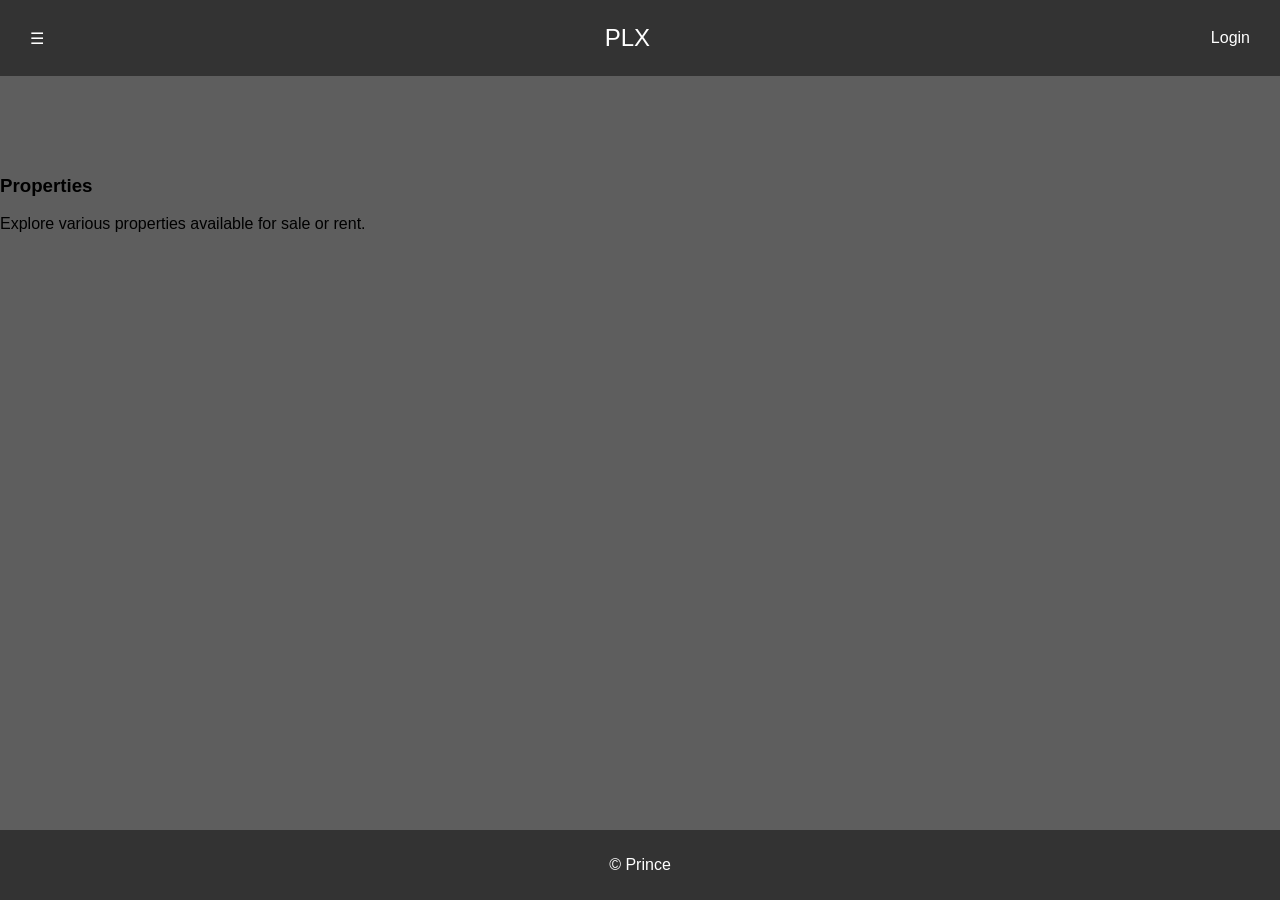
<file: index.html>
<!DOCTYPE html>
<html lang="en">
<head>
    <!-- Gainsight PX Tag -->
    <script type="text/javascript">
        (function(n,t,a,e,co){var i="aptrinsic";n[i]=n[i]||function(){
            (n[i].q=n[i].q||[]).push(arguments)},n[i].p=e;n[i].c=co;
          var r=t.createElement("script");r.async=!0;r.src=a+"?a="+e;
          var c=t.getElementsByTagName("script")[0];c.parentNode.insertBefore(r,c)
        })(window,document,"https://web-sdk.aptrinsic.com/api/aptrinsic.js","AP-L8XOJHBUDE8T-2");
    </script>
    <!-- Gainsight PX Tag -->
    <meta charset="UTF-8">
    <meta name="viewport" content="width=device-width, initial-scale=1.0">
    <title>PLX</title>
    <link rel="stylesheet" href="style.css">
    <style>
        .slideshow-container {
            max-width: 1000px;
            position: relative;
            margin: auto;
            padding: 40px 0;
        }
        .mySlides {
            display: none;
        }
        img {
            vertical-align: middle;
            width: 100%;
            height: auto;
            border: 5px solid #171616;
            box-shadow: 0 4px 10px rgba(0, 0, 0, 0.1);
        }
        /* Style Definitions */
        /* ... other CSS definitions ... */
    </style>
</head>
<body>
    <nav>
        <div class="menu-icon" id="menu-icon">&#9776;</div>
        <ul id="menu">
            <li><a href="index.html">Home</a></li>
            <li><a href="about.html">About</a></li>
            <li><a href="contact.html">Contact</a></li>
        </ul>
        <div><p style="color: white;font-size: 1.5rem;">PLX</p></div>
        <div class="auth-container">
            <div class="login-btn" id="login-btn">Login</div>
            <span id="user-display" class="hidden"></span>
            <div class="signout-btn hidden" id="signout-btn">Sign Out</div>
        </div>
    </nav>
    <center>
        <div class="slideshow-container">
            <!-- Slideshow Items (images) -->
        </div>
        <div class="slideshow-dots">
            <span class="dot"></span> 
            <span class="dot"></span> 
            <span class="dot"></span> 
            <span class="dot"></span> 
            <span class="dot"></span> 
        </div>
    </center>
    <div class="cards-container">
        <div class="card">
            <h3 class="card-title">Properties</h3>
            <p>Explore various properties available for sale or rent.</p>
        </div>
        <!-- Other Cards -->
    </div>
    <br><br>
    <footer>
        <p>&copy; Prince</p>
    </footer>
    <script src="script.js"></script>
    <script>
        // Check if user is logged in and display name
        document.addEventListener('DOMContentLoaded', function () {
            const userDisplay = document.getElementById('user-display');
            const loginButton = document.getElementById('login-btn');
            const signOutButton = document.getElementById('signout-btn');
            const storedUserName = window.localStorage.getItem('currentUserName');
            const storedUserId = window.localStorage.getItem('currentUserId');
            const storedEmail = window.localStorage.getItem('currentUserEmail');
            
            if (storedUserName && userDisplay && signOutButton) {
                // Display logged in user's name
                loginButton.classList.add('hidden');
                userDisplay.textContent = storedUserName;
                userDisplay.classList.remove('hidden');
                signOutButton.classList.remove('hidden');

                // Identify user for Gainsight PX
                if (typeof aptrinsic === 'function') {
                    aptrinsic("identify",
                    {
                        "id": storedUserId,
                        "email": storedEmail,
                        "firstName": storedUserName.split(' ')[0],
                        "lastName": storedUserName.split(' ')[1] || '',
                        "signUpDate": Date.now(), // Current Unix time in ms
                        "plan": "gold",
                        "price": 95.5,
                        "userHash": "" // Optional transient for HMAC identification
                    },
                    {
                        "id": storedUserId,
                        "name": storedUserName
                    });
                } else {
                    console.error('Aptrinsic SDK not loaded.');
                }

                // Sign-out functionality
                signOutButton.addEventListener('click', function () {
                    window.localStorage.removeItem('currentUserName');
                    window.localStorage.removeItem('currentUserId');
                    window.localStorage.removeItem('currentUserEmail');
                    alert('You have been signed out.');
                    userDisplay.classList.add('hidden');
                    signOutButton.classList.add('hidden');
                    loginButton.classList.remove('hidden');
                });
            }

            // Redirect to login page on Login button click
            if (loginButton) {
                loginButton.addEventListener('click', function () {
                    window.location.href = 'login.html';
                });
            }
        });
    </script>
</body>
</html>
</file>
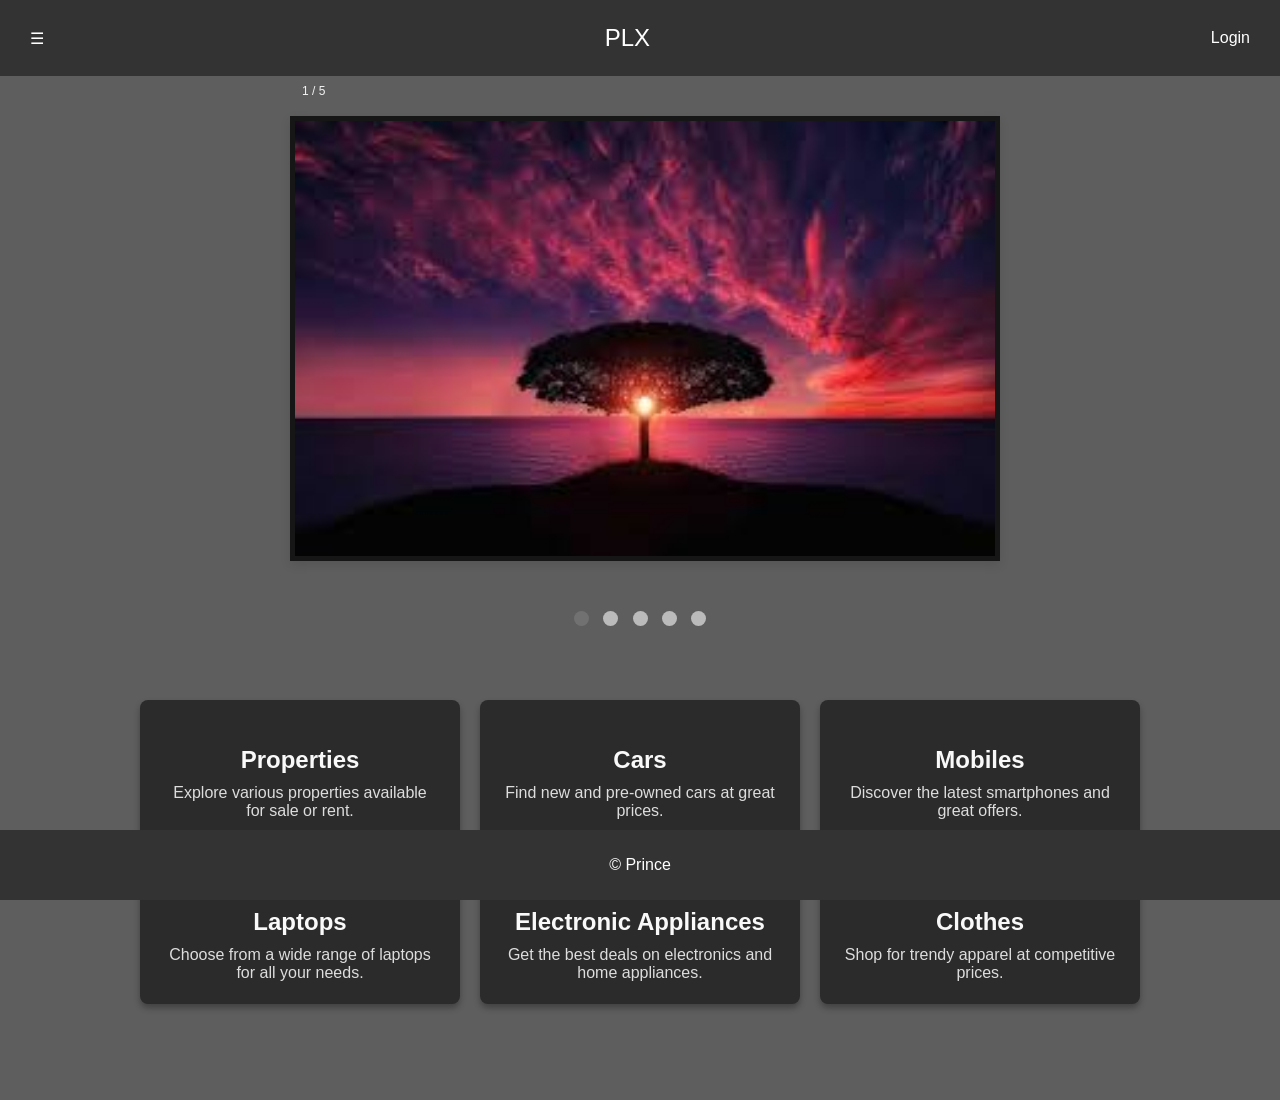
<file: Index.html>
<!DOCTYPE html>
<html lang="en">
<head>
    <!-- Gainsight PX Tag -->
    <script type="text/javascript">
        (function(n,t,a,e,co){var i="aptrinsic";n[i]=n[i]||function(){
            (n[i].q=n[i].q||[]).push(arguments)},n[i].p=e;n[i].c=co;
          var r=t.createElement("script");r.async=!0,r.src=a+"?a="+e;
          var c=t.getElementsByTagName("script")[0];c.parentNode.insertBefore(r,c)
        })(window,document,"https://web-sdk.aptrinsic.com/api/aptrinsic.js","AP-L8XOJHBUDE8T-2");
    </script>
    <!-- Gainsight PX Tag -->
    <meta charset="UTF-8">
    <meta name="viewport" content="width=device-width, initial-scale=1.0">
    <title>PLX</title>
    <link rel="stylesheet" href="style.css">
    <style>
        .slideshow-container {
            max-width: 1000px;
            position: relative;
            margin: auto;
            padding: 40px 0;
        }
        .mySlides {
            display: none;
        }
        img {
            vertical-align: middle;
            width: 100%;
            height: auto;
            border: 5px solid #171616;
            box-shadow: 0 4px 10px rgba(0, 0, 0, 0.1);
        }
        .numbertext {
            color: #f2f2f2;
            font-size: 12px;
            padding: 8px 12px;
            position: absolute;
            top: 0;
        }
        .dot {
            height: 15px;
            width: 15px;
            margin: 0 5px;
            background-color: #bbb;
            border-radius: 50%;
            display: inline-block;
            transition: background-color 0.6s ease;
        }
        .active {
            background-color: #717171;
        }
        .dot:hover {
            cursor: pointer;
            background-color: #555;
        }
        .fade {
            animation: fade 1.5s;
            width: 70%;
            height: 70%;
        }
        @keyframes fade {
            from {opacity: .4} 
            to {opacity: 1}
        }
        .slideshow-dots {
            text-align: center;
            padding: 10px 0;
        }
        body, h1, h2, h3, p, a, button {
            font-family: 'Poppins', sans-serif;
        }
        .cards-container {
            display: grid;
            grid-template-columns: repeat(3, 1fr);
            max-width: 1000px;
            margin: 40px auto;
            padding: 20px;
            gap: 20px;
        }
        .card {
            background: #2b2b2b;
            padding: 20px;
            border-radius: 8px;
            text-align: center;
            border: 2px solid transparent;
            transition: border-color 0.3s ease, box-shadow 0.3s ease;
            box-shadow: 0 4px 6px rgba(0, 0, 0, 0.3);
            position: relative;
            overflow: hidden;
        }
        .card::before {
            content: '';
            position: absolute;
            top: 0;
            left: 0;
            right: 0;
            bottom: 0;
            border-radius: 8px;
            background-image: linear-gradient(45deg, #1f4037, #99f2c8);
            z-index: -1;
            transition: transform 0.5s ease, opacity 0.5s ease;
            opacity: 0;
            transform: scale(1.1);
        }
        .card:hover::before {
            opacity: 1;
            transform: scale(1);
            transition-delay: 0.1s;
        }
        .card-title {
            font-size: 1.5em;
            margin-bottom: 10px;
            color: #f9f9f9;
        }
        .card p {
            margin: 0;
            color: #ddd;
        }
        @media screen and (max-width: 768px) {
            .cards-container {
                grid-template-columns: repeat(auto-fit, minmax(200px, 1fr));
            }
        }
    </style>
</head>
<body>
    <nav>
        <div class="menu-icon" id="menu-icon">&#9776;</div>
        <ul id="menu">
            <li><a href="index.html">Home</a></li>
            <li><a href="about.html">About</a></li>
            <li><a href="contact.html">Contact</a></li>
        </ul>
        <div><p style="color: white;font-size: 1.5rem;">PLX</p></div>
        <div class="auth-container">
            <div class="login-btn" id="login-btn">Login</div>
            <span id="user-display" class="hidden"></span>
            <div class="signout-btn hidden" id="signout-btn">Sign Out</div>
        </div>
    </nav>
    <center>
        <div class="slideshow-container">
            <div class="mySlides fade">
                <div class="numbertext">1 / 5</div>
                <img src="img1.jpeg">
            </div>
            <div class="mySlides fade">
                <div class="numbertext">2 / 5</div>
                <img src="img2.avif">
            </div>
            <div class="mySlides fade">
                <div class="numbertext">3 / 5</div>
                <img src="img3.jpeg">
            </div>
            <div class="mySlides fade">
                <div class="numbertext">4 / 5</div>
                <img src="img4.jpg">
            </div>
            <div class="mySlides fade">
                <div class="numbertext">5 / 5</div>
                <img src="img5.jpeg">
            </div>
        </div>
        <div class="slideshow-dots">
            <span class="dot"></span> 
            <span class="dot"></span> 
            <span class="dot"></span> 
            <span class="dot"></span> 
            <span class="dot"></span> 
        </div>
    </center>
    <div class="cards-container">
        <div class="card">
            <h3 class="card-title">Properties</h3>
            <p>Explore various properties available for sale or rent.</p>
        </div>
        <div class="card">
            <h3 class="card-title">Cars</h3>
            <p>Find new and pre-owned cars at great prices.</p>
        </div>
        <div class="card">
            <h3 class="card-title">Mobiles</h3>
            <p>Discover the latest smartphones and great offers.</p>
        </div>
        <div class="card">
            <h3 class="card-title">Laptops</h3>
            <p>Choose from a wide range of laptops for all your needs.</p>
        </div>
        <div class="card">
            <h3 class="card-title">Electronic Appliances</h3>
            <p>Get the best deals on electronics and home appliances.</p>
        </div>
        <div class="card">
            <h3 class="card-title">Clothes</h3>
            <p>Shop for trendy apparel at competitive prices.</p>
        </div>
    </div>
    <br><br>
    <footer>
        <p>&copy; Prince</p>
    </footer>
    <script src="script.js"></script>
    <script>
        // Slideshow functionality
        let slideIndex = 0;
        showSlides();
        function showSlides() {
            const slides = document.getElementsByClassName('mySlides');
            const dots = document.getElementsByClassName('dot');
            for (let i = 0; i < slides.length; i++) {
                slides[i].style.display = 'none';  
            }
            slideIndex++;
            if (slideIndex > slides.length) {slideIndex = 1}    
            for (let i = 0; i < dots.length; i++) {
                dots[i].className = dots[i].className.replace(' active', '');
            }
            slides[slideIndex-1].style.display = 'block';  
            dots[slideIndex-1].className += ' active';
            setTimeout(showSlides, 3000); // Change image every 3 seconds
        }
    </script>
</body>
</html>
</file>
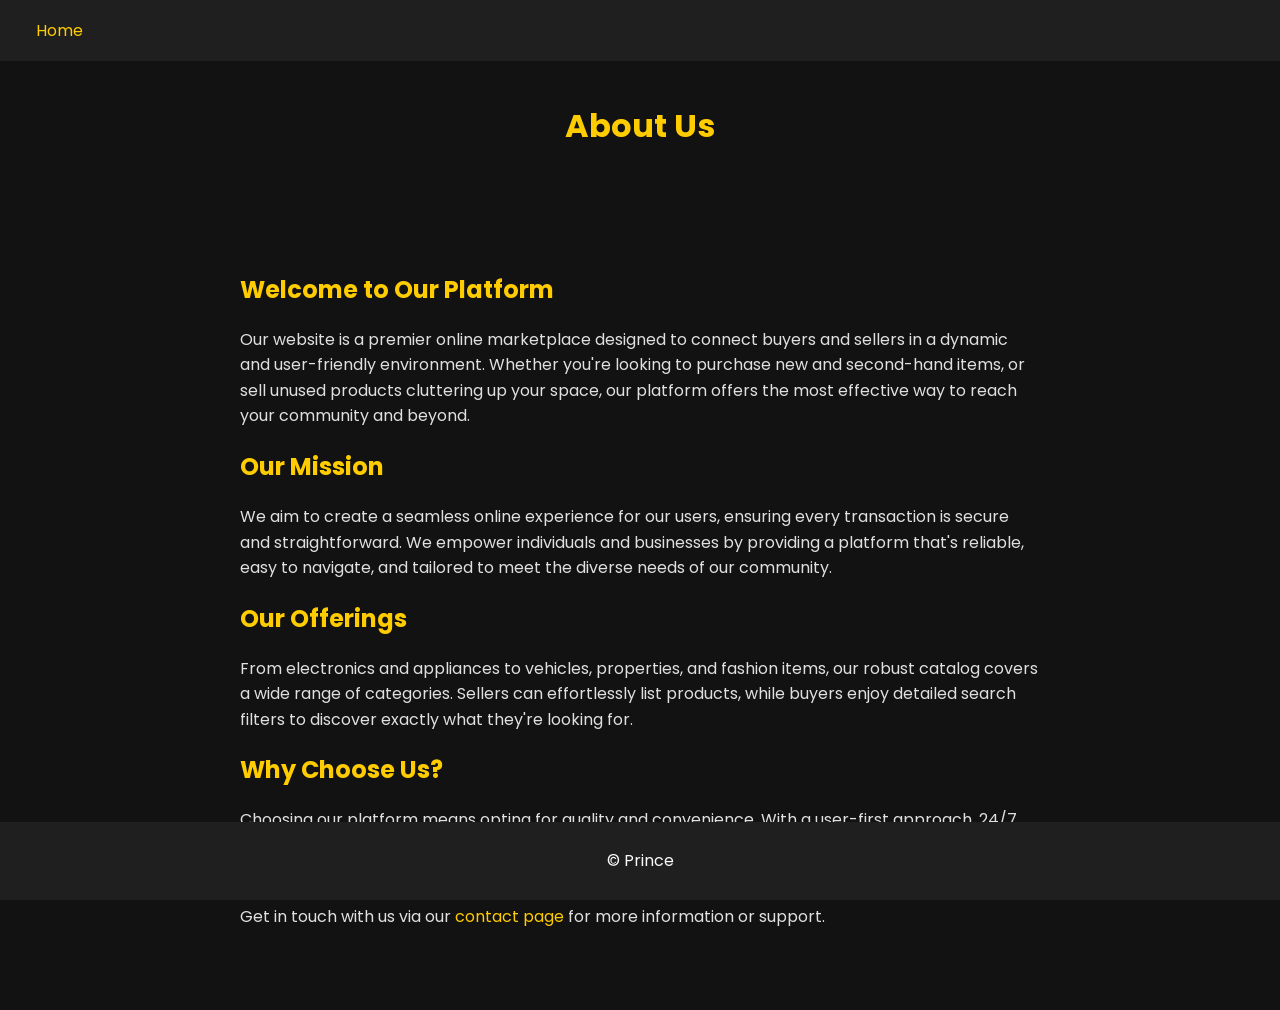
<file: about.html>
<!DOCTYPE html>
<html lang="en">
<head>
    <!-- Gainsight PX Tag-->
  <script type="text/javascript">
    (function(n,t,a,e,co){var i="aptrinsic";n[i]=n[i]||function(){
        (n[i].q=n[i].q||[]).push(arguments)},n[i].p=e;n[i].c=co;
      var r=t.createElement("script");r.async=!0,r.src=a+"?a="+e;
      var c=t.getElementsByTagName("script")[0];c.parentNode.insertBefore(r,c)
    })(window,document,"https://web-sdk.aptrinsic.com/api/aptrinsic.js","AP-L8XOJHBUDE8T-2");
  </script>
  <!-- Gainsight PX Tag-->
    <meta charset="UTF-8">
    <meta name="viewport" content="width=device-width, initial-scale=1.0">
    <title>About Us - Responsive Platform</title>
    <link href="https://fonts.googleapis.com/css2?family=Poppins:wght@400;600&display=swap" rel="stylesheet">
    <style>
        body {
            font-family: 'Poppins', sans-serif;
            background-color: #121212;
            color: #e0e0e0;
            margin: 0;
            padding: 0;
        }

        nav {
            background-color: #1F1F1F;
            padding: 10px 20px;
            display: flex;
            justify-content: flex-start;
            align-items: center;
        }

        nav a {
            color: #ffcc00;
            text-decoration: none;
            margin-right: 15px;
            padding: 8px 16px;
            border-radius: 5px;
        }

        nav a:hover {
            background-color: #333;
            transition: background-color 0.3s ease;
        }
        
        header {
            padding: 20px;
            text-align: center;
            color: #f9f9f9;
        }
        
        main {
            max-width: 800px;
            margin: 40px auto;
            padding: 20px;
        }

        section {
            margin-bottom: 20px;
        }

        h1, h2 {
            color: #ffcc00;
        }

        p {
            line-height: 1.6;
        }

        footer {
            background-color: #1F1F1F;
            color: #f9f9f9;
            text-align: center;
            padding: 10px 0;
            position: fixed;
            width: 100%;
            bottom: 0;
        }

        a {
            color: #ffcc00;
            text-decoration: none;
        }

        a:hover {
            text-decoration: underline;
        }
    </style>
</head>
<body>
    <nav>
        <a href="index.html">Home</a>
    </nav>

    <header>
        <h1>About Us</h1>
    </header>

    <main>
        <section>
            <h2>Welcome to Our Platform</h2>
            <p>Our website is a premier online marketplace designed to connect buyers and sellers in a dynamic and user-friendly environment. Whether you're looking to purchase new and second-hand items, or sell unused products cluttering up your space, our platform offers the most effective way to reach your community and beyond.</p>
        </section>

        <section>
            <h2>Our Mission</h2>
            <p>We aim to create a seamless online experience for our users, ensuring every transaction is secure and straightforward. We empower individuals and businesses by providing a platform that's reliable, easy to navigate, and tailored to meet the diverse needs of our community.</p>
        </section>

        <section>
            <h2>Our Offerings</h2>
            <p>From electronics and appliances to vehicles, properties, and fashion items, our robust catalog covers a wide range of categories. Sellers can effortlessly list products, while buyers enjoy detailed search filters to discover exactly what they're looking for.</p>
        </section>

        <section>
            <h2>Why Choose Us?</h2>
            <p>Choosing our platform means opting for quality and convenience. With a user-first approach, 24/7 support, and an ever-expanding marketplace, we are your one-stop shop for buying and selling online. Join us today to experience online commerce redefined.</p>
        </section>

        <section>
            <p>Get in touch with us via our <a href="#contact">contact page</a> for more information or support.</p>
        </section>
    </main>

    <footer>
        <p>&copy; Prince</p>
    </footer>
</body>
</html>
</file>
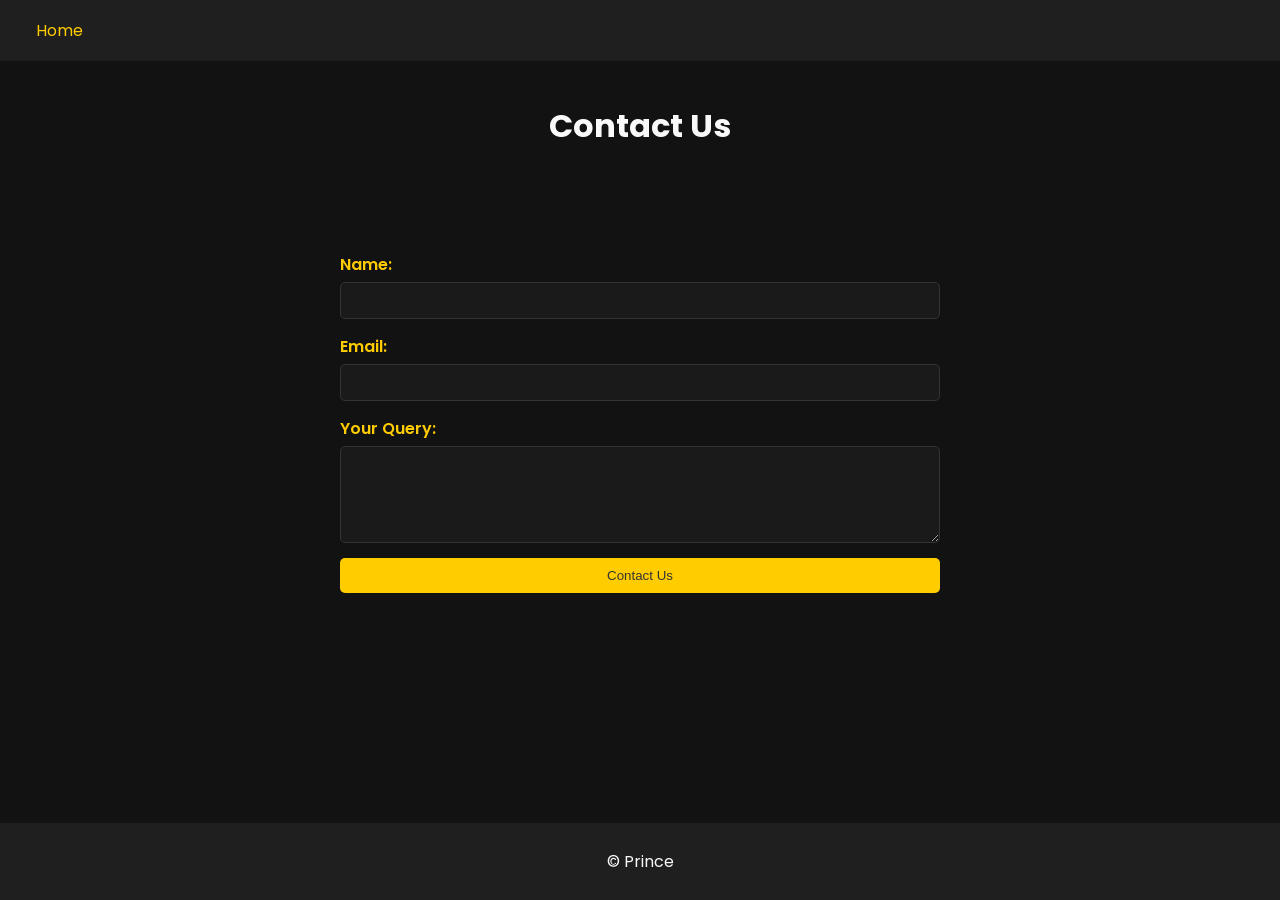
<file: contact.html>
<!DOCTYPE html>
<html lang="en">
<head>
    <!-- Gainsight PX Tag-->
  <script type="text/javascript">
    (function(n,t,a,e,co){var i="aptrinsic";n[i]=n[i]||function(){
        (n[i].q=n[i].q||[]).push(arguments)},n[i].p=e;n[i].c=co;
      var r=t.createElement("script");r.async=!0,r.src=a+"?a="+e;
      var c=t.getElementsByTagName("script")[0];c.parentNode.insertBefore(r,c)
    })(window,document,"https://web-sdk.aptrinsic.com/api/aptrinsic.js","AP-L8XOJHBUDE8T-2");
  </script>
  <!-- Gainsight PX Tag-->
    <meta charset="UTF-8">
    <meta name="viewport" content="width=device-width, initial-scale=1.0">
    <title>Contact Us - Responsive Platform</title>
    <link href="https://fonts.googleapis.com/css2?family=Poppins:wght@400;600&display=swap" rel="stylesheet">
    <style>
        body {
            font-family: 'Poppins', sans-serif;
            background-color: #121212;
            color: #e0e0e0;
            margin: 0;
            padding: 0;
        }

        nav {
            background-color: #1F1F1F;
            padding: 10px 20px;
            display: flex;
            justify-content: flex-start;
            align-items: center;
        }

        nav a {
            color: #ffcc00;
            text-decoration: none;
            margin-right: 15px;
            padding: 8px 16px;
            border-radius: 5px;
        }

        nav a:hover {
            background-color: #333;
            transition: background-color 0.3s ease;
        }
        
        header {
            padding: 20px;
            text-align: center;
            color: #f9f9f9;
        }

        main {
            max-width: 600px;
            margin: 40px auto;
            padding: 20px;
        }

        form {
            display: flex;
            flex-direction: column;
        }

        label {
            margin-bottom: 5px;
            font-weight: 600;
            color: #ffcc00;
        }

        input, textarea {
            margin-bottom: 15px;
            padding: 10px;
            border: 1px solid #333;
            border-radius: 5px;
            background-color: #1a1a1a;
            color: #e0e0e0;
        }

        button {
            padding: 10px 15px;
            background-color: #ffcc00;
            color: #333;
            border: none;
            border-radius: 5px;
            cursor: pointer;
            transition: background-color 0.3s ease;
        }

        button:hover {
            background-color: #e6b800;
        }

        footer {
            background-color: #1F1F1F;
            color: #f9f9f9;
            text-align: center;
            padding: 10px 0;
            position: fixed;
            width: 100%;
            bottom: 0;
        }
    </style>
</head>
<body>
    <nav>
        <a href="index.html">Home</a>
    </nav>

    <header>
        <h1>Contact Us</h1>
    </header>

    <main>
        <form id="contact-form">
            <label for="name">Name:</label>
            <input type="text" id="name" name="name" required>

            <label for="email">Email:</label>
            <input type="email" id="email" name="email" required>

            <label for="query">Your Query:</label>
            <textarea id="query" name="query" rows="5" required></textarea>

            <button type="button" onclick="submitForm()">Contact Us</button>
        </form>
    </main>

    <footer>
        <p>&copy; Prince</p>
    </footer>

    <script>
        function submitForm() {
            alert('Thank you for contacting us!');
            window.location.href = 'index.html';
        }
    </script>
</body>
</html>
</file>
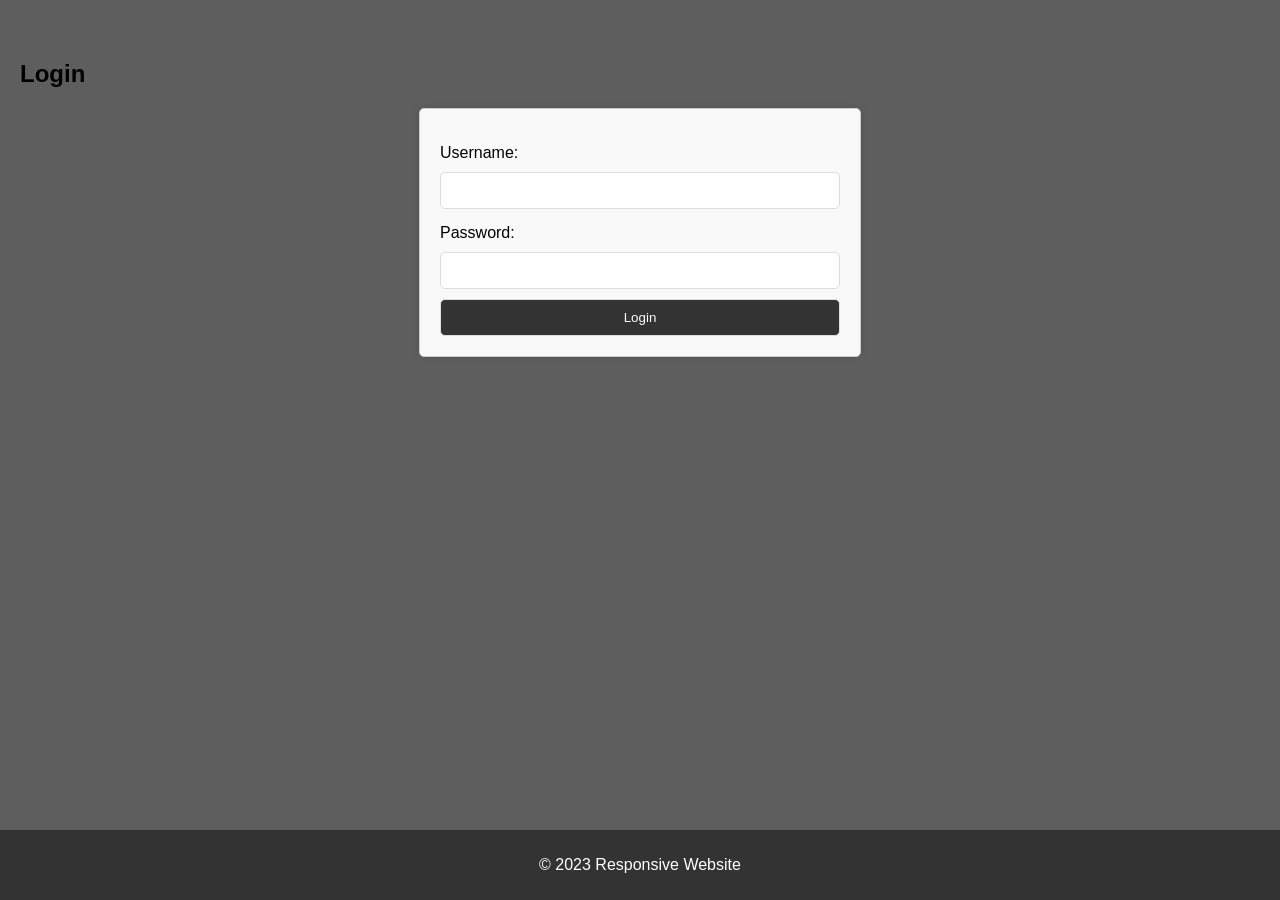
<file: login.html>
<!DOCTYPE html>
<html lang="en">
<head>
    <meta charset="UTF-8">
    <meta name="viewport" content="width=device-width, initial-scale=1.0">
    <title>Login</title>
    <link rel="stylesheet" href="style.css">
</head>
<body>
    <main>
        <h2>Login</h2>
        <form id="login-form" class="form-container">
            <label for="username">Username:</label>
            <input type="text" id="username" name="username" required>
            <label for="password">Password:</label>
            <input type="password" id="password" name="password" required>
            <button type="submit">Login</button>
        </form>
    </main>
    <footer>
        <p>&copy; 2023 Responsive Website</p>
    </footer>
    <script src="script.js"></script>
</body>
</html>
</file>
<file: style.css>
body {
    font-family: Arial, sans-serif;
    margin: 0;
    padding: 0;
    background-color: #5e5e5e;
}

nav {
    background-color: #333;
    display: flex;
    align-items: center;
    justify-content: space-between;
    padding: 0 15px;
    position: relative;
}

.menu-icon {
    color: white;
    padding: 15px;
    cursor: pointer;
    display: block;
}

nav ul {
    list-style-type: none;
    padding: 0;
    margin: 0;
    position: absolute;
    left: -100%;
    top: 50px;
    background-color: #333;
    width: 200px;
    height: calc(100vh - 50px);
    transition: left 0.3s ease;
    flex-direction: column;
}

nav ul.show {
    left: 0;
}

nav ul li {
    margin: 0;
}

nav ul li a {
    color: white;
    text-decoration: none;
    display: block;
    padding: 15px 20px;
}

.auth-container {
    display: flex;
    align-items: center;
}

.login-btn, .signout-btn {
    color: white;
    padding: 15px;
    cursor: pointer;
    transition: background-color 0.3s ease;
}

.login-btn:hover, .signout-btn:hover {
    background-color: #555;
}

.hidden {
    display: none;
}

main {
    padding: 40px 20px;
    padding-bottom: 60px;
    box-sizing: border-box;
}

footer {
    background-color: #333;
    color: white;
    text-align: center;
    padding: 10px 0;
    position: fixed;
    width: 100%;
    bottom: 0;
}

form {
    max-width: 400px;
    margin: 0 auto 20px;
    padding: 20px;
    border: 1px solid #ccc;
    border-radius: 5px;
    box-shadow: 0 0 10px rgba(0, 0, 0, 0.1);
    background-color: #f9f9f9;
    transition: box-shadow 0.3s ease;
}

form:hover {
    box-shadow: 0 0 15px rgba(0, 0, 0, 0.2);
}

.form-container label {
    display: block;
    margin-top: 15px;
}

input, button {
    width: 100%;
    padding: 10px;
    margin-top: 10px;
    box-sizing: border-box;
    border: 1px solid #ddd;
    border-radius: 5px;
}

button {
    background-color: #333;
    color: white;
    cursor: pointer;
    transition: background-color 0.3s ease;
}

button:hover {
    background-color: #555;
}
</file>
